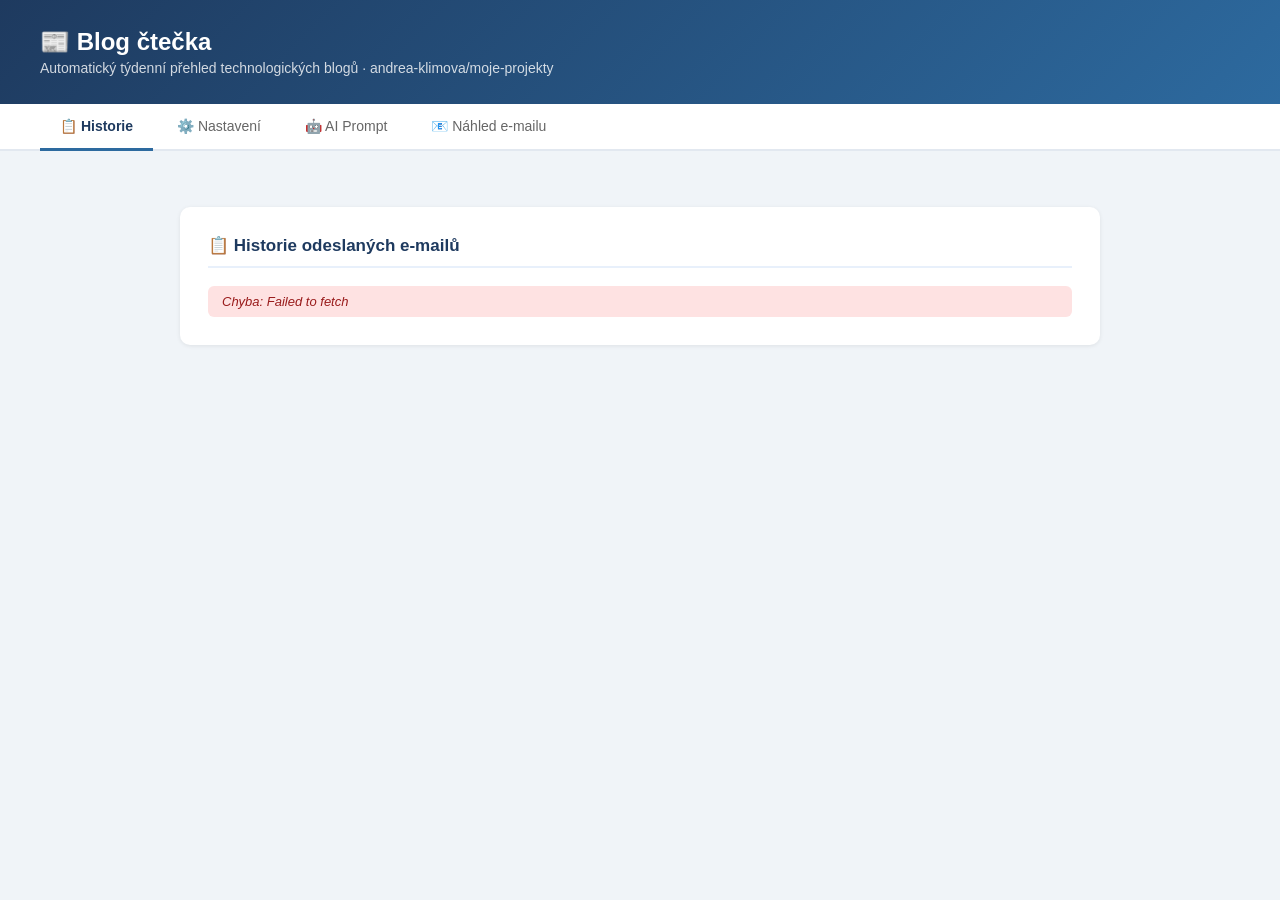
<file: docs/index.html>
<!DOCTYPE html>
<html lang="cs">
<head>
  <meta charset="UTF-8">
  <meta name="viewport" content="width=device-width, initial-scale=1.0">
  <title>Blog čtečka</title>
  <style>
    * { box-sizing: border-box; margin: 0; padding: 0; }

    body {
      font-family: -apple-system, BlinkMacSystemFont, 'Segoe UI', Roboto, sans-serif;
      background: #f0f4f8;
      color: #1a1a2e;
      min-height: 100vh;
    }

    header {
      background: linear-gradient(135deg, #1e3a5f, #2d6a9f);
      color: white;
      padding: 28px 40px;
    }
    header h1 { font-size: 24px; margin-bottom: 4px; }
    header p  { opacity: 0.8; font-size: 14px; }

    nav {
      background: white;
      border-bottom: 2px solid #e2e8f0;
      padding: 0 40px;
      display: flex;
      gap: 4px;
    }
    nav button {
      padding: 14px 20px;
      border: none;
      background: none;
      cursor: pointer;
      font-size: 14px;
      color: #666;
      border-bottom: 3px solid transparent;
      margin-bottom: -2px;
      transition: color .2s, border-color .2s;
    }
    nav button:hover  { color: #2d6a9f; }
    nav button.active { color: #1e3a5f; border-bottom-color: #2d6a9f; font-weight: 600; }

    main { max-width: 960px; margin: 32px auto; padding: 0 20px; }

    .tab { display: none; }
    .tab.active { display: block; }

    .card {
      background: white;
      border-radius: 10px;
      box-shadow: 0 1px 4px rgba(0,0,0,.08);
      padding: 28px;
      margin-bottom: 24px;
    }
    .card h2 {
      font-size: 17px;
      color: #1e3a5f;
      margin-bottom: 18px;
      padding-bottom: 10px;
      border-bottom: 2px solid #e8f0fb;
    }

    /* Historie */
    table { width: 100%; border-collapse: collapse; font-size: 14px; }
    th { background: #f0f4f8; text-align: left; padding: 10px 14px; color: #555; font-weight: 600; }
    td { padding: 10px 14px; border-bottom: 1px solid #f0f4f8; }
    tr:last-child td { border-bottom: none; }
    tr:hover td { background: #fafbff; }
    .badge {
      display: inline-block;
      background: #e8f0fb;
      color: #1e3a5f;
      border-radius: 12px;
      padding: 2px 10px;
      font-size: 12px;
      font-weight: 600;
    }

    /* Nastavení */
    .setting-row {
      display: flex;
      align-items: center;
      gap: 12px;
      padding: 10px 0;
      border-bottom: 1px solid #f0f4f8;
    }
    .setting-row:last-child { border-bottom: none; }
    .setting-row label { flex: 1; font-size: 14px; color: #333; }
    .setting-row input[type="text"],
    .setting-row input[type="number"],
    .setting-row select {
      padding: 7px 12px;
      border: 1px solid #d1d9e0;
      border-radius: 6px;
      font-size: 14px;
      width: 160px;
    }

    .category-block { margin-bottom: 20px; }
    .category-title {
      font-size: 14px;
      font-weight: 700;
      color: #1e3a5f;
      margin-bottom: 8px;
    }
    .blog-item {
      display: flex;
      align-items: center;
      gap: 10px;
      padding: 6px 0;
      border-bottom: 1px solid #f5f5f5;
      font-size: 14px;
    }
    .blog-item input[type="checkbox"] { width: 16px; height: 16px; cursor: pointer; }
    .blog-item label { flex: 1; cursor: pointer; }

    /* Prompt */
    textarea {
      width: 100%;
      min-height: 320px;
      padding: 14px;
      border: 1px solid #d1d9e0;
      border-radius: 8px;
      font-family: 'Courier New', monospace;
      font-size: 13px;
      line-height: 1.6;
      resize: vertical;
      color: #1a1a2e;
    }
    textarea:focus { outline: none; border-color: #2d6a9f; box-shadow: 0 0 0 3px rgba(45,106,159,.1); }

    /* Tlačítka */
    .btn {
      padding: 9px 20px;
      border: none;
      border-radius: 7px;
      cursor: pointer;
      font-size: 14px;
      font-weight: 600;
      transition: opacity .2s;
    }
    .btn:hover { opacity: .85; }
    .btn-primary { background: #2d6a9f; color: white; }
    .btn-success { background: #22c55e; color: white; }
    .btn-danger  { background: #ef4444; color: white; }
    .btn-row { display: flex; gap: 10px; margin-top: 16px; align-items: center; }

    /* Token sekce */
    .token-box {
      background: #fff8e1;
      border: 1px solid #fbbf24;
      border-radius: 8px;
      padding: 14px 18px;
      margin-bottom: 20px;
      font-size: 13px;
    }
    .token-box strong { color: #92400e; }
    .token-box .token-row { display: flex; gap: 8px; margin-top: 10px; }
    .token-box input {
      flex: 1;
      padding: 7px 12px;
      border: 1px solid #d1d9e0;
      border-radius: 6px;
      font-size: 13px;
    }

    /* Náhled */
    #email-preview-frame {
      width: 100%;
      height: 700px;
      border: 1px solid #e2e8f0;
      border-radius: 8px;
      background: white;
    }

    .status-msg {
      font-size: 13px;
      padding: 8px 14px;
      border-radius: 6px;
      display: none;
    }
    .status-msg.ok    { background: #dcfce7; color: #166534; display: block; }
    .status-msg.error { background: #fee2e2; color: #991b1b; display: block; }
    .status-msg.info  { background: #e0f2fe; color: #0c4a6e; display: block; }

    .loading { color: #888; font-size: 14px; font-style: italic; }

    /* Statistiky */
    .stats-row {
      display: flex;
      gap: 20px;
      margin-bottom: 24px;
    }
    .stat-card {
      background: white;
      border-radius: 10px;
      padding: 18px 24px;
      flex: 1;
      box-shadow: 0 1px 4px rgba(0,0,0,.08);
      text-align: center;
    }
    .stat-card .num { font-size: 28px; font-weight: 700; color: #1e3a5f; }
    .stat-card .lbl { font-size: 12px; color: #888; margin-top: 2px; }
  </style>
</head>
<body>

<header>
  <h1>📰 Blog čtečka</h1>
  <p>Automatický týdenní přehled technologických blogů · andrea-klimova/moje-projekty</p>
</header>

<nav>
  <button class="active" onclick="showTab('history')">📋 Historie</button>
  <button onclick="showTab('settings')">⚙️ Nastavení</button>
  <button onclick="showTab('prompt')">🤖 AI Prompt</button>
  <button onclick="showTab('preview')">📧 Náhled e-mailu</button>
</nav>

<main>

  <!-- ── HISTORIE ─────────────────────────────────────────────────────── -->
  <div id="tab-history" class="tab active">
    <div id="stats-row" class="stats-row"></div>
    <div class="card">
      <h2>📋 Historie odeslaných e-mailů</h2>
      <div id="history-content" class="loading">Načítám historii…</div>
    </div>
  </div>

  <!-- ── NASTAVENÍ ────────────────────────────────────────────────────── -->
  <div id="tab-settings" class="tab">
    <div class="card">
      <h2>⚙️ Nastavení</h2>
      <div id="token-box-settings" class="token-box">
        <strong>🔑 GitHub token</strong> — potřebný pro uložení změn
        <div class="token-row">
          <input type="password" id="gh-token-input" placeholder="ghp_xxxxxxxxxxxx">
          <button class="btn btn-primary" onclick="saveToken()">Uložit token</button>
          <button class="btn btn-danger"  onclick="clearToken()">Smazat</button>
        </div>
        <div id="token-status" style="margin-top:8px; font-size:12px; color:#666;"></div>
      </div>
      <div class="setting-row">
        <label>📅 Den odesílání</label>
        <select id="cfg-day">
          <option value="monday">Pondělí</option>
          <option value="tuesday">Úterý</option>
          <option value="wednesday">Středa</option>
          <option value="thursday">Čtvrtek</option>
          <option value="friday">Pátek</option>
        </select>
      </div>
      <div class="setting-row">
        <label>🕐 Čas odesílání (UTC)</label>
        <input type="text" id="cfg-time" placeholder="07:00 UTC">
      </div>
      <div class="setting-row">
        <label>📅 Články za posledních N dní</label>
        <input type="number" id="cfg-days" min="1" max="30">
      </div>
      <div class="setting-row">
        <label>📊 Max. článků do AI</label>
        <input type="number" id="cfg-maxart" min="5" max="50">
      </div>
    </div>

    <div class="card">
      <h2>📡 Sledované blogy</h2>
      <div id="feeds-content" class="loading">Načítám seznam blogů…</div>
      <div class="btn-row">
        <button class="btn btn-primary" onclick="saveSettings()">💾 Uložit nastavení na GitHub</button>
        <span id="settings-status" class="status-msg"></span>
      </div>
    </div>
  </div>

  <!-- ── PROMPT ───────────────────────────────────────────────────────── -->
  <div id="tab-prompt" class="tab">
    <div class="card">
      <h2>🤖 AI Prompt</h2>
      <p style="font-size:13px; color:#666; margin-bottom:14px;">
        Tento text se posílá do Groq AI. Placeholder <code>{articles_text}</code> bude nahrazen seznamem článků.
      </p>
      <textarea id="prompt-editor" spellcheck="false" class="loading">Načítám prompt…</textarea>
      <div class="btn-row">
        <button class="btn btn-primary" onclick="savePrompt()">💾 Uložit prompt na GitHub</button>
        <button class="btn btn-success" onclick="resetPrompt()">↺ Obnovit výchozí</button>
        <span id="prompt-status" class="status-msg"></span>
      </div>
    </div>
  </div>

  <!-- ── NÁHLED ───────────────────────────────────────────────────────── -->
  <div id="tab-preview" class="tab">
    <div class="card">
      <h2>📧 Náhled posledního e-mailu</h2>
      <p style="font-size:13px; color:#666; margin-bottom:16px;">
        Poslední vygenerovaný e-mail — uloženo automaticky po každém spuštění.
      </p>
      <div id="preview-container" class="loading">Načítám náhled…</div>
    </div>
  </div>

</main>

<script>
  const REPO   = "andrea-klimova/moje-projekty";
  const BRANCH = "main";

  const RAW  = (p) => `https://raw.githubusercontent.com/${REPO}/${BRANCH}/${p}?t=${Date.now()}`;
  const API  = (p) => `https://api.github.com/repos/${REPO}/contents/${p}`;
  const token = () => localStorage.getItem("gh_token") || "";

  // ── Tab navigace ─────────────────────────────────────────────────────────

  function showTab(name) {
    document.querySelectorAll(".tab").forEach(t => t.classList.remove("active"));
    document.querySelectorAll("nav button").forEach(b => b.classList.remove("active"));
    document.getElementById("tab-" + name).classList.add("active");
    event.target.classList.add("active");

    if (name === "history")  loadHistory();
    if (name === "settings") loadSettings();
    if (name === "prompt")   loadPrompt();
    if (name === "preview")  loadPreview();
  }

  // ── Token ────────────────────────────────────────────────────────────────

  function saveToken() {
    const val = document.getElementById("gh-token-input").value.trim();
    if (!val) return;
    localStorage.setItem("gh_token", val);
    document.getElementById("gh-token-input").value = "";
    document.getElementById("token-status").textContent = "✅ Token uložen v prohlížeči.";
  }

  function clearToken() {
    localStorage.removeItem("gh_token");
    document.getElementById("token-status").textContent = "Token smazán.";
  }

  function initTokenUI() {
    const t = token();
    document.getElementById("token-status").textContent = t
      ? "✅ Token je uložen."
      : "⚠️ Token není nastaven — změny nebude možné uložit.";
  }

  // ── GitHub API helpers ───────────────────────────────────────────────────

  async function ghGet(path) {
    const res = await fetch(RAW(path));
    if (!res.ok) throw new Error("Soubor nenalezen: " + path);
    return res.text();
  }

  async function ghPut(path, content, message) {
    const t = token();
    if (!t) throw new Error("Chybí GitHub token. Vlož ho v záložce Nastavení.");

    // Získej aktuální SHA souboru
    const infoRes = await fetch(API(path), {
      headers: { "Authorization": `Bearer ${t}` }
    });
    const info = infoRes.ok ? await infoRes.json() : {};
    const sha  = info.sha || undefined;

    const body = { message, content: btoa(unescape(encodeURIComponent(content))) };
    if (sha) body.sha = sha;

    const res = await fetch(API(path), {
      method:  "PUT",
      headers: {
        "Authorization": `Bearer ${t}`,
        "Content-Type":  "application/json",
      },
      body: JSON.stringify(body),
    });
    if (!res.ok) {
      const err = await res.json();
      throw new Error(err.message || "Chyba při ukládání");
    }
  }

  function showStatus(elemId, msg, type) {
    const el = document.getElementById(elemId);
    el.textContent  = msg;
    el.className    = "status-msg " + type;
    if (type === "ok") setTimeout(() => { el.className = "status-msg"; }, 4000);
  }

  // ── HISTORIE ─────────────────────────────────────────────────────────────

  async function loadHistory() {
    const el = document.getElementById("history-content");
    const sr = document.getElementById("stats-row");
    try {
      const text = await ghGet("blog-citecka/history.json");
      const data = JSON.parse(text);

      if (!data.length) {
        el.innerHTML = "<p style='color:#888;font-size:14px;'>Žádná historie zatím.</p>";
        return;
      }

      const last  = data[data.length - 1];
      const total = data.reduce((s, r) => s + (r.articles || 0), 0);

      sr.innerHTML = `
        <div class="stat-card"><div class="num">${data.length}</div><div class="lbl">Odeslaných e-mailů</div></div>
        <div class="stat-card"><div class="num">${total}</div><div class="lbl">Zpracovaných článků celkem</div></div>
        <div class="stat-card"><div class="num">${last.articles || "—"}</div><div class="lbl">Článků v posledním běhu</div></div>
      `;

      const rows = [...data].reverse().map(r => {
        const cats = r.categories
          ? Object.entries(r.categories).map(([k,v]) => `${k}: ${v}`).join(" · ")
          : "—";
        const date = r.generated
          ? new Date(r.generated).toLocaleString("cs-CZ", {day:"2-digit",month:"2-digit",year:"numeric",hour:"2-digit",minute:"2-digit"})
          : r.week;
        return `<tr>
          <td>${date}</td>
          <td><span class="badge">${r.articles} článků</span></td>
          <td style="font-size:12px;color:#666;">${cats}</td>
        </tr>`;
      }).join("");

      el.innerHTML = `
        <table>
          <thead><tr><th>Datum</th><th>Rozsah</th><th>Kategorie</th></tr></thead>
          <tbody>${rows}</tbody>
        </table>`;
    } catch(e) {
      el.innerHTML = `<p class="status-msg error">Chyba: ${e.message}</p>`;
    }
  }

  // ── NASTAVENÍ ─────────────────────────────────────────────────────────────

  let currentConfig = null;

  async function loadSettings() {
    initTokenUI();
    const el = document.getElementById("feeds-content");
    try {
      const text = await ghGet("blog-citecka/config.json");
      currentConfig = JSON.parse(text);

      document.getElementById("cfg-day").value    = currentConfig.schedule?.day    || "monday";
      document.getElementById("cfg-time").value   = currentConfig.schedule?.time   || "07:00 UTC";
      document.getElementById("cfg-days").value   = currentConfig.days_back        || 7;
      document.getElementById("cfg-maxart").value = currentConfig.max_articles     || 20;

      let html = "";
      for (const [cat, blogs] of Object.entries(currentConfig.feeds)) {
        html += `<div class="category-block">
          <div class="category-title">${cat}</div>`;
        blogs.forEach((b, i) => {
          const id  = `blog-${cat}-${i}`;
          const chk = b.enabled ? "checked" : "";
          html += `<div class="blog-item">
            <input type="checkbox" id="${id}" ${chk}
              data-cat="${cat}" data-idx="${i}">
            <label for="${id}">${b.name}</label>
            <span style="font-size:11px;color:#aaa;">${b.url}</span>
          </div>`;
        });
        html += "</div>";
      }
      el.innerHTML = html;
    } catch(e) {
      el.innerHTML = `<p class="status-msg error">Chyba: ${e.message}</p>`;
    }
  }

  async function saveSettings() {
    if (!currentConfig) return;
    // Načti hodnoty z formuláře
    currentConfig.schedule.day    = document.getElementById("cfg-day").value;
    currentConfig.schedule.time   = document.getElementById("cfg-time").value;
    currentConfig.days_back       = parseInt(document.getElementById("cfg-days").value);
    currentConfig.max_articles    = parseInt(document.getElementById("cfg-maxart").value);

    document.querySelectorAll("[data-cat]").forEach(cb => {
      const cat = cb.dataset.cat;
      const idx = parseInt(cb.dataset.idx);
      currentConfig.feeds[cat][idx].enabled = cb.checked;
    });

    try {
      await ghPut("blog-citecka/config.json",
        JSON.stringify(currentConfig, null, 2),
        "Aktualizace nastavení blogů přes web");
      showStatus("settings-status", "✅ Nastavení uloženo!", "ok");
    } catch(e) {
      showStatus("settings-status", "❌ " + e.message, "error");
    }
  }

  // ── PROMPT ────────────────────────────────────────────────────────────────

  const DEFAULT_PROMPT = `Jsi expert na DevOps, cloud, Linux, FinOps a bezpečnost. Analyzuj tyto články z odborných blogů z tohoto týdne a odpověz VÝHRADNĚ ČESKY.

ČLÁNKY:
{articles_text}

Tvůj výstup musí mít přesně tuto strukturu:

## 📰 Nejzajímavější články tohoto týdne

Pro každou kategorii vyber 2–4 nejzajímavější články. U každého uveď:
- **[Název článku](URL)** — zdroj v závorce — použij přesnou URL z dat výše jako odkaz
- 2–3 věty shrnutí česky: co je hlavní poselství a proč je to důležité
- Jedna věta: co z toho může prakticky využít DevOps inženýr nebo tech blogger

## 💡 Náměty na blog články (10 námětů)

Na základě trendů z těchto článků navrhni 10 námětů na vlastní blog články v češtině.
Formát každého námětu:
**[číslo]. [Konkrétní název článku]**
Proč je to aktuální: [jedna věta]
Klíčové body: [3 stručné body]

Piš srozumitelně a prakticky. Vyhni se obecnostem.`;

  async function loadPrompt() {
    const el = document.getElementById("prompt-editor");
    el.classList.remove("loading");
    try {
      el.value = await ghGet("blog-citecka/ai-prompt.txt");
    } catch(e) {
      el.value = DEFAULT_PROMPT;
    }
  }

  async function savePrompt() {
    const content = document.getElementById("prompt-editor").value;
    try {
      await ghPut("blog-citecka/ai-prompt.txt", content, "Aktualizace AI promptu přes web");
      showStatus("prompt-status", "✅ Prompt uložen!", "ok");
    } catch(e) {
      showStatus("prompt-status", "❌ " + e.message, "error");
    }
  }

  function resetPrompt() {
    document.getElementById("prompt-editor").value = DEFAULT_PROMPT;
  }

  // ── NÁHLED ────────────────────────────────────────────────────────────────

  async function loadPreview() {
    const el = document.getElementById("preview-container");
    try {
      const html = await ghGet("blog-citecka/last-email.html");
      const blob = new Blob([html], { type: "text/html" });
      const url  = URL.createObjectURL(blob);
      el.innerHTML = `<iframe id="email-preview-frame" src="${url}"></iframe>`;
    } catch(e) {
      el.innerHTML = `<p class="status-msg info">
        Náhled zatím není dostupný — spusť workflow alespoň jednou (Actions → Run workflow)
        a soubor <code>last-email.html</code> bude automaticky uložen.
      </p>`;
    }
  }

  // ── Init ──────────────────────────────────────────────────────────────────
  loadHistory();
</script>
</body>
</html>
</file>
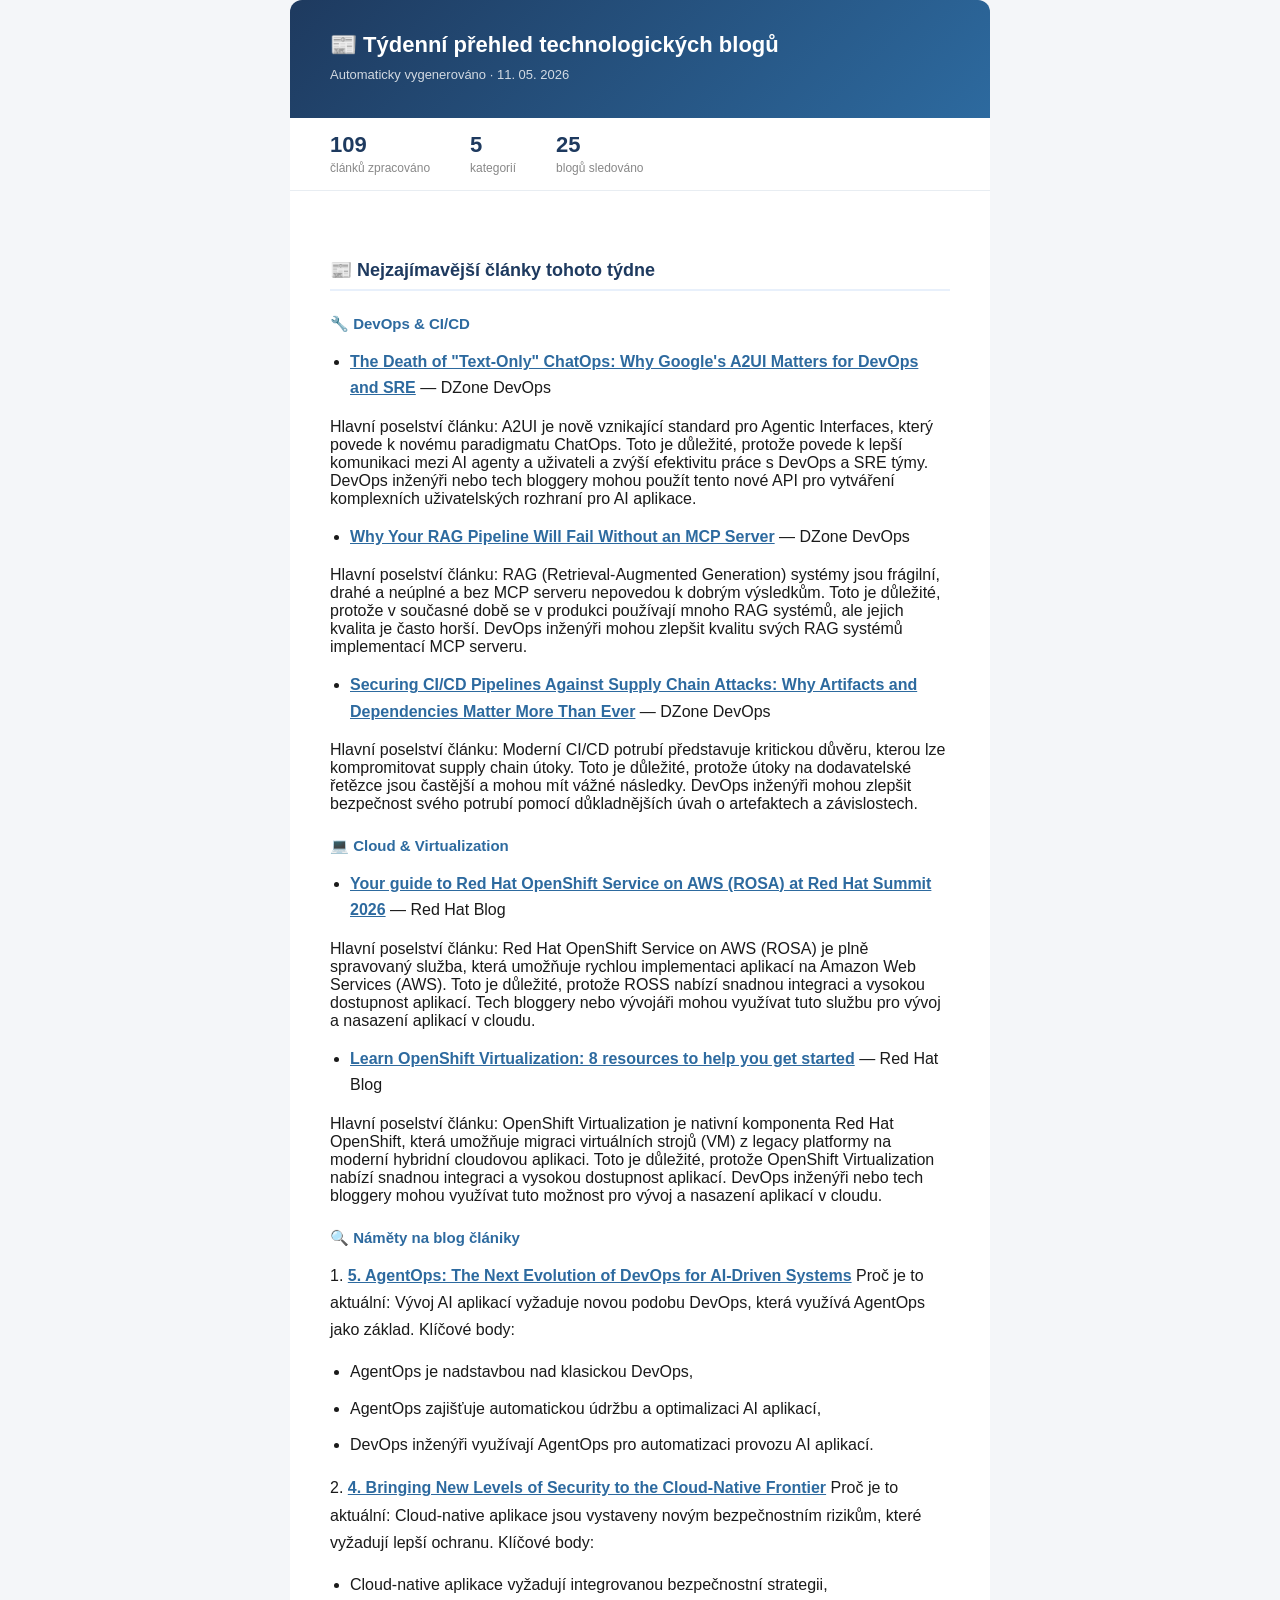
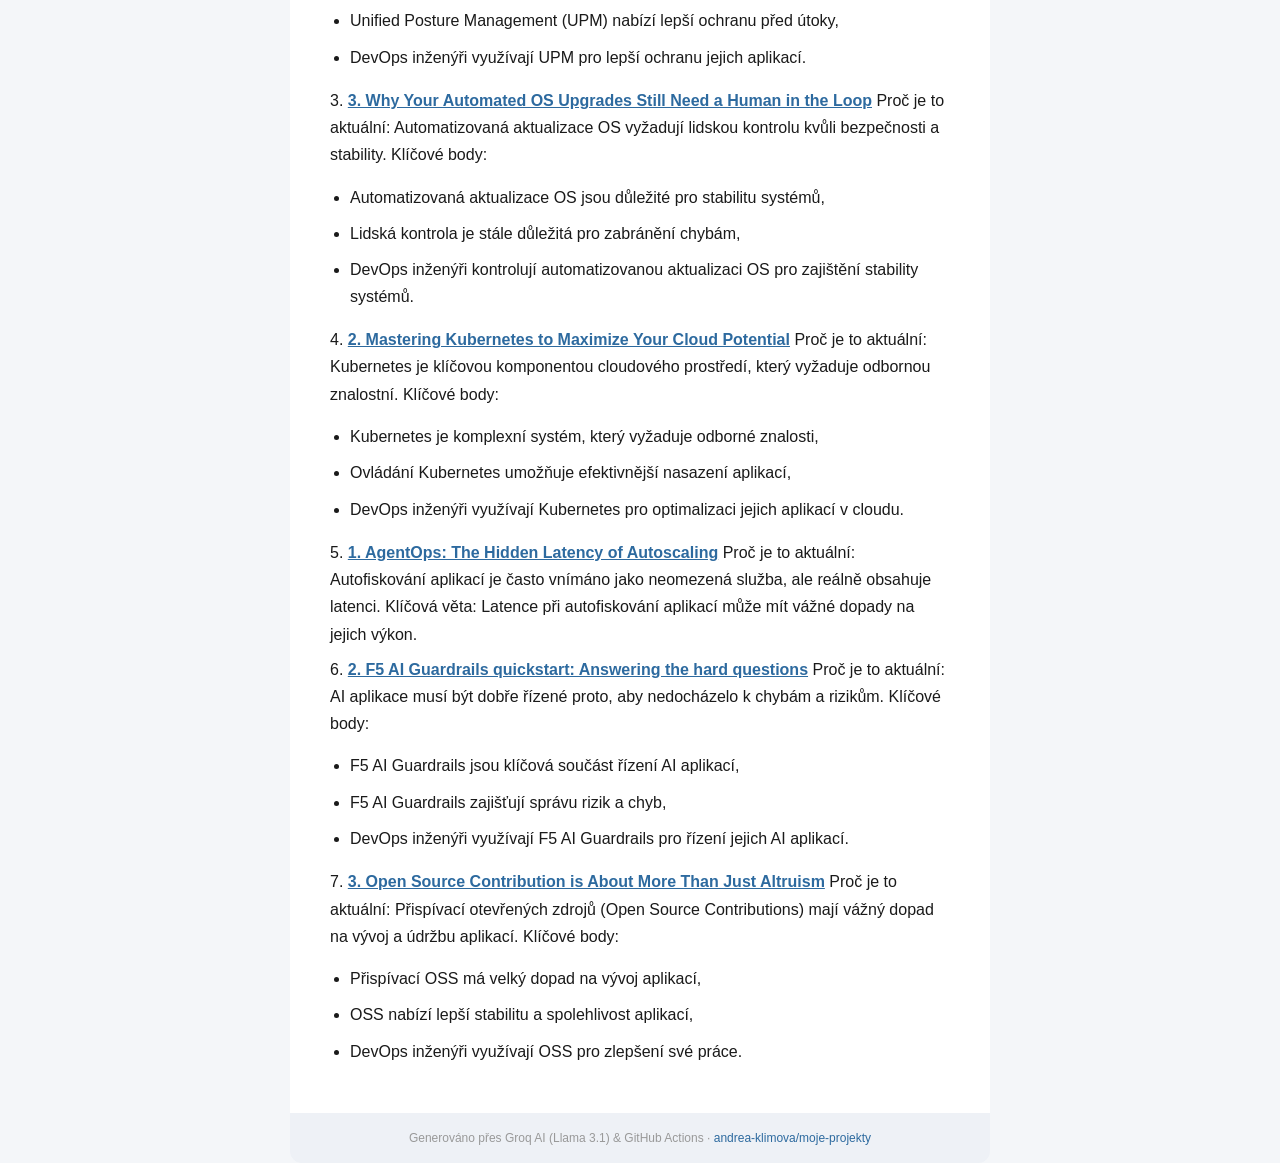
<file: blog-citecka/last-email.html>
<!DOCTYPE html>
<html lang="cs">
<head>
<meta charset="UTF-8">
<meta name="viewport" content="width=device-width, initial-scale=1.0">
<style>
  body {
    font-family: -apple-system, BlinkMacSystemFont, 'Segoe UI', Roboto, sans-serif;
    max-width: 700px; margin: 0 auto; background: #f4f6f9; color: #1a1a1a;
  }
  .header {
    background: linear-gradient(135deg, #1e3a5f 0%, #2d6a9f 100%);
    color: white; padding: 32px 40px; border-radius: 12px 12px 0 0;
  }
  .header h1 { margin: 0 0 6px; font-size: 22px; font-weight: 700; }
  .header p  { margin: 0; opacity: 0.8; font-size: 13px; }
  .stats {
    background: white; padding: 14px 40px; border-bottom: 1px solid #e8edf2;
    display: flex; gap: 40px;
  }
  .stat strong { display: block; font-size: 22px; color: #1e3a5f; }
  .stat span   { font-size: 12px; color: #888; }
  .content { background: white; padding: 32px 40px; }
  h2 {
    color: #1e3a5f; font-size: 18px;
    border-bottom: 2px solid #e8f0fb; padding-bottom: 8px; margin-top: 36px;
  }
  h3 { color: #2d6a9f; font-size: 15px; margin-top: 24px; }
  ul { padding-left: 20px; }
  li { margin-bottom: 10px; line-height: 1.65; }
  strong { color: #111; }
  a  { color: #2d6a9f; }
  p  { line-height: 1.7; margin: 8px 0; }
  .footer {
    background: #eef1f6; padding: 18px 40px; border-radius: 0 0 12px 12px;
    font-size: 12px; color: #999; text-align: center;
  }
  .footer a { color: #2d6a9f; text-decoration: none; }
</style>
</head>
<body>
  <div class="header">
    <h1>📰 Týdenní přehled technologických blogů</h1>
    <p>Automaticky vygenerováno · 11. 05. 2026</p>
  </div>
  <div class="stats">
    <div class="stat"><strong>109</strong><span>článků zpracováno</span></div>
    <div class="stat"><strong>5</strong><span>kategorií</span></div>
    <div class="stat"><strong>25</strong><span>blogů sledováno</span></div>
  </div>
  <div class="content">
    <p><h2>📰 Nejzajímavější články tohoto týdne</h2></p><p><h3>🔧 DevOps & CI/CD</h3></p><p><ul>
  <li><strong><a href="https://feeds.dzone.com/link/23568/17336838/death-of-text-only-chatops-why-googles-a2ui">The Death of "Text-Only" ChatOps: Why Google's A2UI Matters for DevOps and SRE</a></strong> — DZone DevOps </li>
</ul>
Hlavní poselství článku: A2UI je nově vznikající standard pro Agentic Interfaces, který povede k novému paradigmatu ChatOps. 
Toto je důležité, protože povede k lepší komunikaci mezi AI agenty a uživateli a zvýší efektivitu práce s DevOps a SRE týmy.
DevOps inženýři nebo tech bloggery mohou použít tento nové API pro vytváření komplexních uživatelských rozhraní pro AI aplikace.
<ul>
  <li><strong><a href="https://feeds.dzone.com/link/23568/17336416/why-your-rag-pipeline-will-fail-without-an-mcp">Why Your RAG Pipeline Will Fail Without an MCP Server</a></strong> — DZone DevOps </li>
</ul>
Hlavní poselství článku: RAG (Retrieval-Augmented Generation) systémy jsou frágilní, drahé a neúplné a bez MCP serveru nepovedou k dobrým výsledkům.
Toto je důležité, protože v současné době se v produkci používají mnoho RAG systémů, ale jejich kvalita je často horší.
DevOps inženýři mohou zlepšit kvalitu svých RAG systémů implementací MCP serveru.
<ul>
  <li><strong><a href="https://feeds.dzone.com/link/23568/17336369/securing-cicd-pipelines-against-supply-chain-attac">Securing CI/CD Pipelines Against Supply Chain Attacks: Why Artifacts and Dependencies Matter More Than Ever</a></strong> — DZone DevOps </li>
</ul>
Hlavní poselství článku: Moderní CI/CD potrubí představuje kritickou důvěru, kterou lze kompromitovat supply chain útoky.
Toto je důležité, protože útoky na dodavatelské řetězce jsou častější a mohou mít vážné následky.
DevOps inženýři mohou zlepšit bezpečnost svého potrubí pomocí důkladnějších úvah o artefaktech a závislostech.</p><p><h3>💻 Cloud & Virtualization</h3></p><p><ul>
  <li><strong><a href="https://www.redhat.com/en/blog/your-guide-red-hat-openshift-service-aws-rosa-red-hat-summit-2026">Your guide to Red Hat OpenShift Service on AWS (ROSA) at Red Hat Summit 2026</a></strong> — Red Hat Blog </li>
</ul>
Hlavní poselství článku: Red Hat OpenShift Service on AWS (ROSA) je plně spravovaný služba, která umožňuje rychlou implementaci aplikací na Amazon Web Services (AWS).
Toto je důležité, protože ROSS nabízí snadnou integraci a vysokou dostupnost aplikací.
Tech bloggery nebo vývojáři mohou využívat tuto službu pro vývoj a nasazení aplikací v cloudu.
<ul>
  <li><strong><a href="https://www.redhat.com/en/blog/learn-openshift-virtualization">Learn OpenShift Virtualization: 8 resources to help you get started</a></strong> — Red Hat Blog </li>
</ul>
Hlavní poselství článku: OpenShift Virtualization je nativní komponenta Red Hat OpenShift, která umožňuje migraci virtuálních strojů (VM) z legacy platformy na moderní hybridní cloudovou aplikaci.
Toto je důležité, protože OpenShift Virtualization nabízí snadnou integraci a vysokou dostupnost aplikací.
DevOps inženýři nebo tech bloggery mohou využívat tuto možnost pro vývoj a nasazení aplikací v cloudu.</p><p><h3>🔍 Náměty na blog člániky</h3></p><p>1. <strong><a href="https://feeds.dzone.com/link/23568/17332342/agentops-the-next-evolution-of-devops-for-ai">5. AgentOps: The Next Evolution of DevOps for AI-Driven Systems</a></strong>
Proč je to aktuální: Vývoj AI aplikací vyžaduje novou podobu DevOps, která využívá AgentOps jako základ.
Klíčové body: 
<ul>
  <li>AgentOps je nadstavbou nad klasickou DevOps,</li>
  <li>AgentOps zajišťuje automatickou údržbu a optimalizaci AI aplikací,</li>
  <li>DevOps inženýři využívají AgentOps pro automatizaci provozu AI aplikací.</li>
</ul></p><p>2. <strong><a href="https://www.redhat.com/en/blog/bringing-new-levels-security-cloud-native-frontier-unified-posture-management-and-real-time-protection">4. Bringing New Levels of Security to the Cloud-Native Frontier</a></strong>
Proč je to aktuální: Cloud-native aplikace jsou vystaveny novým bezpečnostním rizikům, které vyžadují lepší ochranu.
Klíčové body: 
<ul>
  <li>Cloud-native aplikace vyžadují integrovanou bezpečnostní strategii,</li>
  <li>Unified Posture Management (UPM) nabízí lepší ochranu před útoky,</li>
  <li>DevOps inženýři využívají UPM pro lepší ochranu jejich aplikací.</li>
</ul></p><p>3. <strong><a href="https://www.redhat.com/en/blog/why-automation-still-needs-human-loop-os-upgrades">3. Why Your Automated OS Upgrades Still Need a Human in the Loop</a></strong>
Proč je to aktuální: Automatizovaná aktualizace OS vyžadují lidskou kontrolu kvůli bezpečnosti a stability.
Klíčové body: 
<ul>
  <li>Automatizovaná aktualizace OS jsou důležité pro stabilitu systémů,</li>
  <li>Lidská kontrola je stále důležitá pro zabránění chybám,</li>
  <li>DevOps inženýři kontrolují automatizovanou aktualizaci OS pro zajištění stability systémů.</li>
</ul></p><p>4. <strong><a href="https://feeds.dzone.com/link/23568/17332369/mastering-kubernetes-to-maximize-your-cloud-potent">2. Mastering Kubernetes to Maximize Your Cloud Potential</a></strong>
Proč je to aktuální: Kubernetes je klíčovou komponentou cloudového prostředí, který vyžaduje odbornou znalostní.
Klíčové body: 
<ul>
  <li>Kubernetes je komplexní systém, který vyžaduje odborné znalosti,</li>
  <li>Ovládání Kubernetes umožňuje efektivnější nasazení aplikací,</li>
  <li>DevOps inženýři využívají Kubernetes pro optimalizaci jejich aplikací v cloudu.</li>
</ul></p><p>5. <strong><a href="https://feeds.dzone.com/link/23568/17334992/the-hidden-latency-of-autoscaling">1. AgentOps: The Hidden Latency of Autoscaling</a></strong>
Proč je to aktuální: Autofiskování aplikací je často vnímáno jako neomezená služba, ale reálně obsahuje latenci.
Klíčová věta: Latence při autofiskování aplikací může mít vážné dopady na jejich výkon.</p><p>6. <strong><a href="https://www.redhat.com/en/blog/f5-ai-guardrails-quickstart-answering-hard-questions">2. F5 AI Guardrails quickstart: Answering the hard questions</a></strong>
Proč je to aktuální: AI aplikace musí být dobře řízené proto, aby nedocházelo k chybám a rizikům.
Klíčové body: 
<ul>
  <li>F5 AI Guardrails jsou klíčová součást řízení AI aplikací,</li>
  <li>F5 AI Guardrails zajišťují správu rizik a chyb,</li>
  <li>DevOps inženýři využívají F5 AI Guardrails pro řízení jejich AI aplikací.</li>
</ul></p><p>7. <strong><a href="https://devops.com/open-source-contribution-is-about-more-than-just-altruism/">3. Open Source Contribution is About More Than Just Altruism</a></strong> 
Proč je to aktuální: Přispívací otevřených zdrojů (Open Source Contributions) mají vážný dopad na vývoj a údržbu aplikací.
Klíčové body: 
<ul>
  <li>Přispívací OSS má velký dopad na vývoj aplikací,</li>
  <li>OSS nabízí lepší stabilitu a spolehlivost aplikací,</li>
  <li>DevOps inženýři využívají OSS pro zlepšení své práce.</li>
</ul></p>
  </div>
  <div class="footer">
    Generováno přes Groq AI (Llama 3.1) &amp; GitHub Actions ·
    <a href="https://github.com/andrea-klimova/moje-projekty">andrea-klimova/moje-projekty</a>
  </div>
</body>
</html>
</file>
